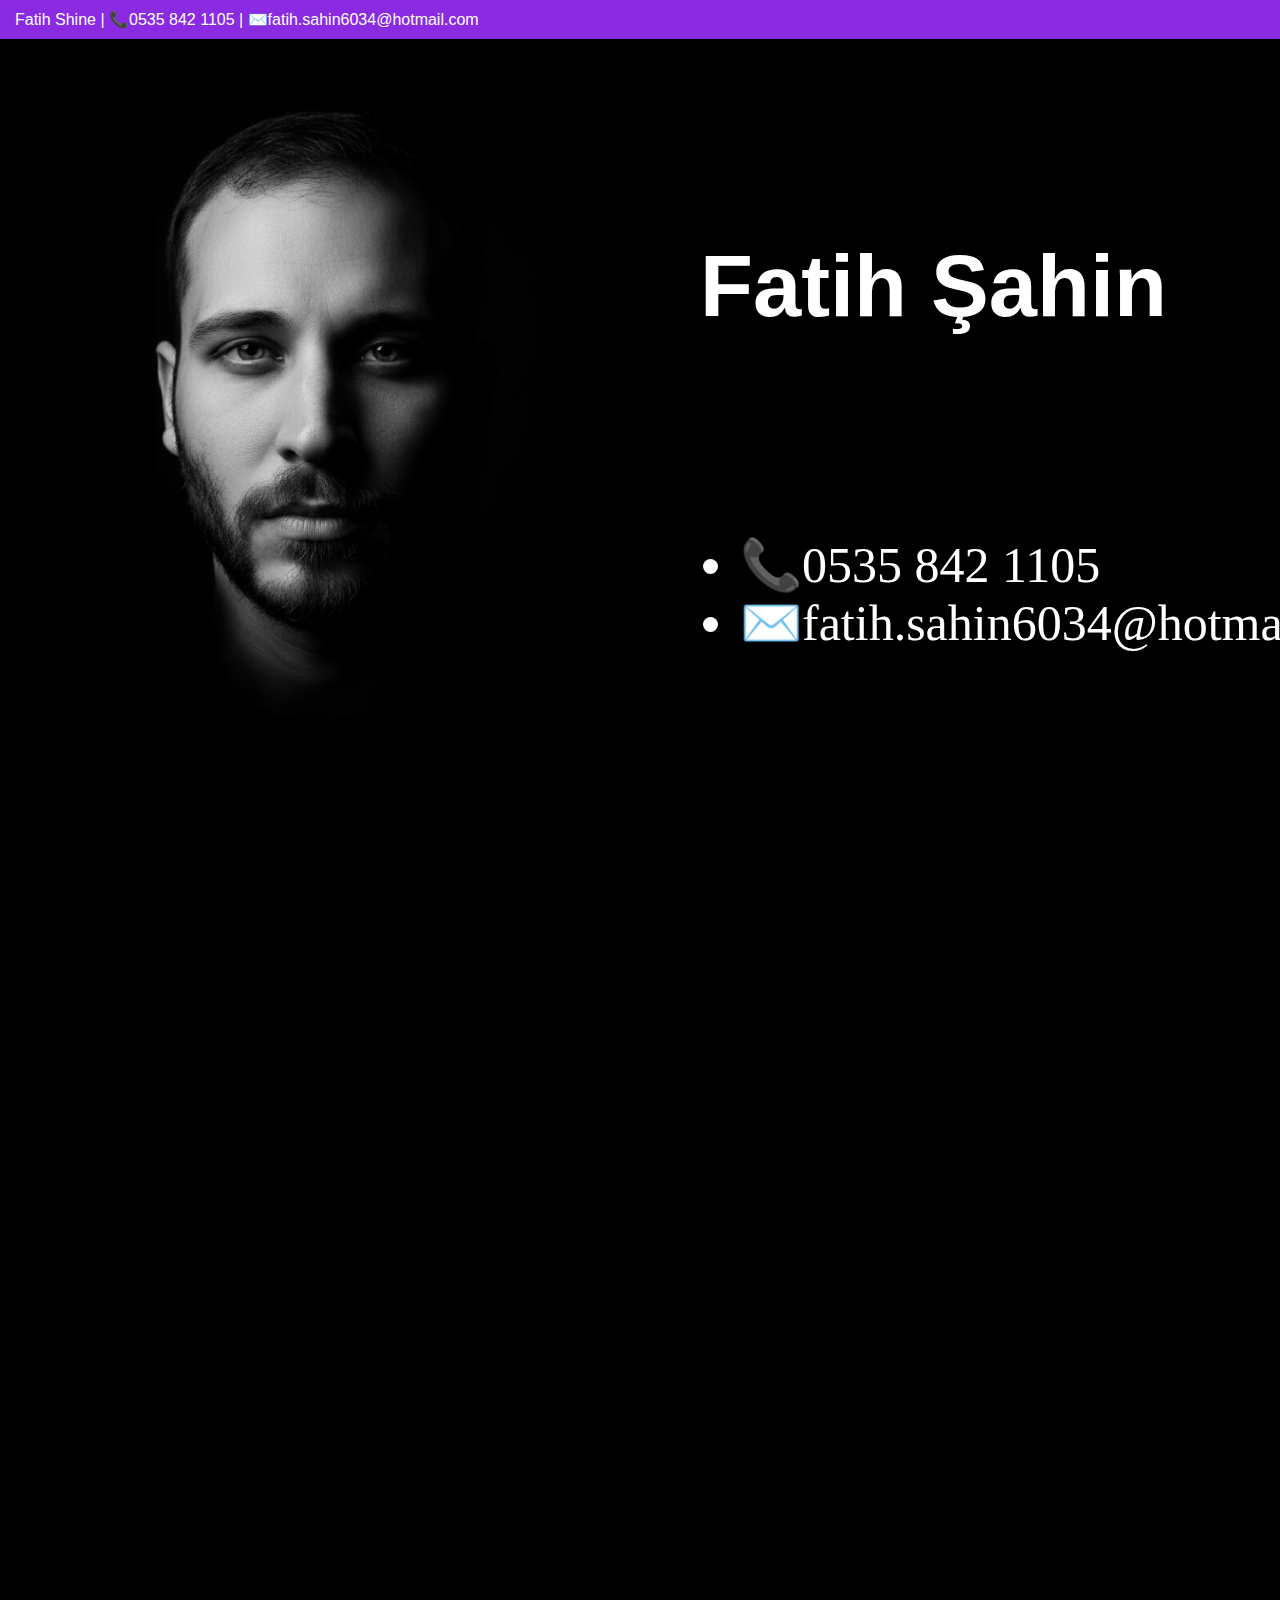
<file: website/index.html>
<!DOCTYPE html>
<html lang="en">

<head>
    <meta charset="UTF-8">
    <meta name="viewport" content="width=device-width, initial-scale=1.0">
    <title>@fthshnn0</title>
    <link rel="stylesheet" href="style.css">
    <link rel="icon" type="image/png" href="Resimler/img.png">
    <link href="https://fonts.googleapis.com/css2?family=Great+Vibes&display=swap" rel="stylesheet">
</head>

<body>


        <div class="ust-kutu"> 
            Fatih Shine | 📞0535 842 1105 | ✉️fatih.sahin6034@hotmail.com
        </div>
        

        <div class="hakkinda-kutu">
            <img src="Resimler/FATIH-PORTRE.png" alt="">
        </div>

        <div class="hakkinda-yazi-container ">

            <h3 style="position: absolute;font-size: 65pt; font-family: 'Gill Sans', 'Gill Sans MT', Calibri, 'Trebuchet MS', sans-serif;" >
                Fatih Şahin

                <ul class="yazilar">
                    <li>📞0535 842 1105 </li>
                    <li>✉️fatih.sahin6034@hotmail.com</li>
                </ul>

            </h3>

        </div>

    
</body>
</html>
</file>
<file: website/style.css>
body {
    margin: 0;
    font-family: Arial, Helvetica, sans-serif;
    background-color: black;
    /* background-image: url(Resimler/B87.jpg);
    background-size: cover;
    background-repeat: repeat;
    background-position: center;*/
}

.ust-kutu {
    width: 100%;    
    background-color: blueviolet;
    color: white;
    text-align: left;
    padding: 10px 0;
    padding-left: 15px;
    position: fixed;
    top: 0;
    left: 0;
    z-index: 1000;
    user-select: none;
}

.hakkinda-kutu{
    user-select: none;
    position: absolute;
    margin-left: 50px;
    margin-top: 90px;
    width: 1000px;
    height: 1500px;
    background-color: black;
    /* border: 2px red dashed; */
    padding-top: 10px;
    color: white;
    display: inline-flex;
}

.hakkinda-kutu img{
    position: absolute;  /*kutuya içinde rahatça konumlandırmak için*/
    margin-top: auto;
    justify-content: center;
    width: 550px;
    height: auto;
}

.hakkinda-yazi-container{
    width: 1650px;
    height: 850px;
    position: absolute;
    user-select: none;
    display: flex;
    margin-left: 600px;
    margin-top: 150px;
    padding-left: 100px;
    font-family: 'Great Vibes', cursive;
    font-size: 40px;
    font-weight: normal;
    color: white;
    -webkit-font-smoothing: antialiased;
    -moz-osx-font-smoothing: grayscale;   

}

.yazilar{
    color: white;
    font-family: 'Times New Roman', Times, serif;
    font-weight: normal;
    font-style: normal;
    font-size: 50px;
    margin-top: 200px;
    margin-right: 50px;
    position: absolute;
    width: 1250px;

}
</file>
